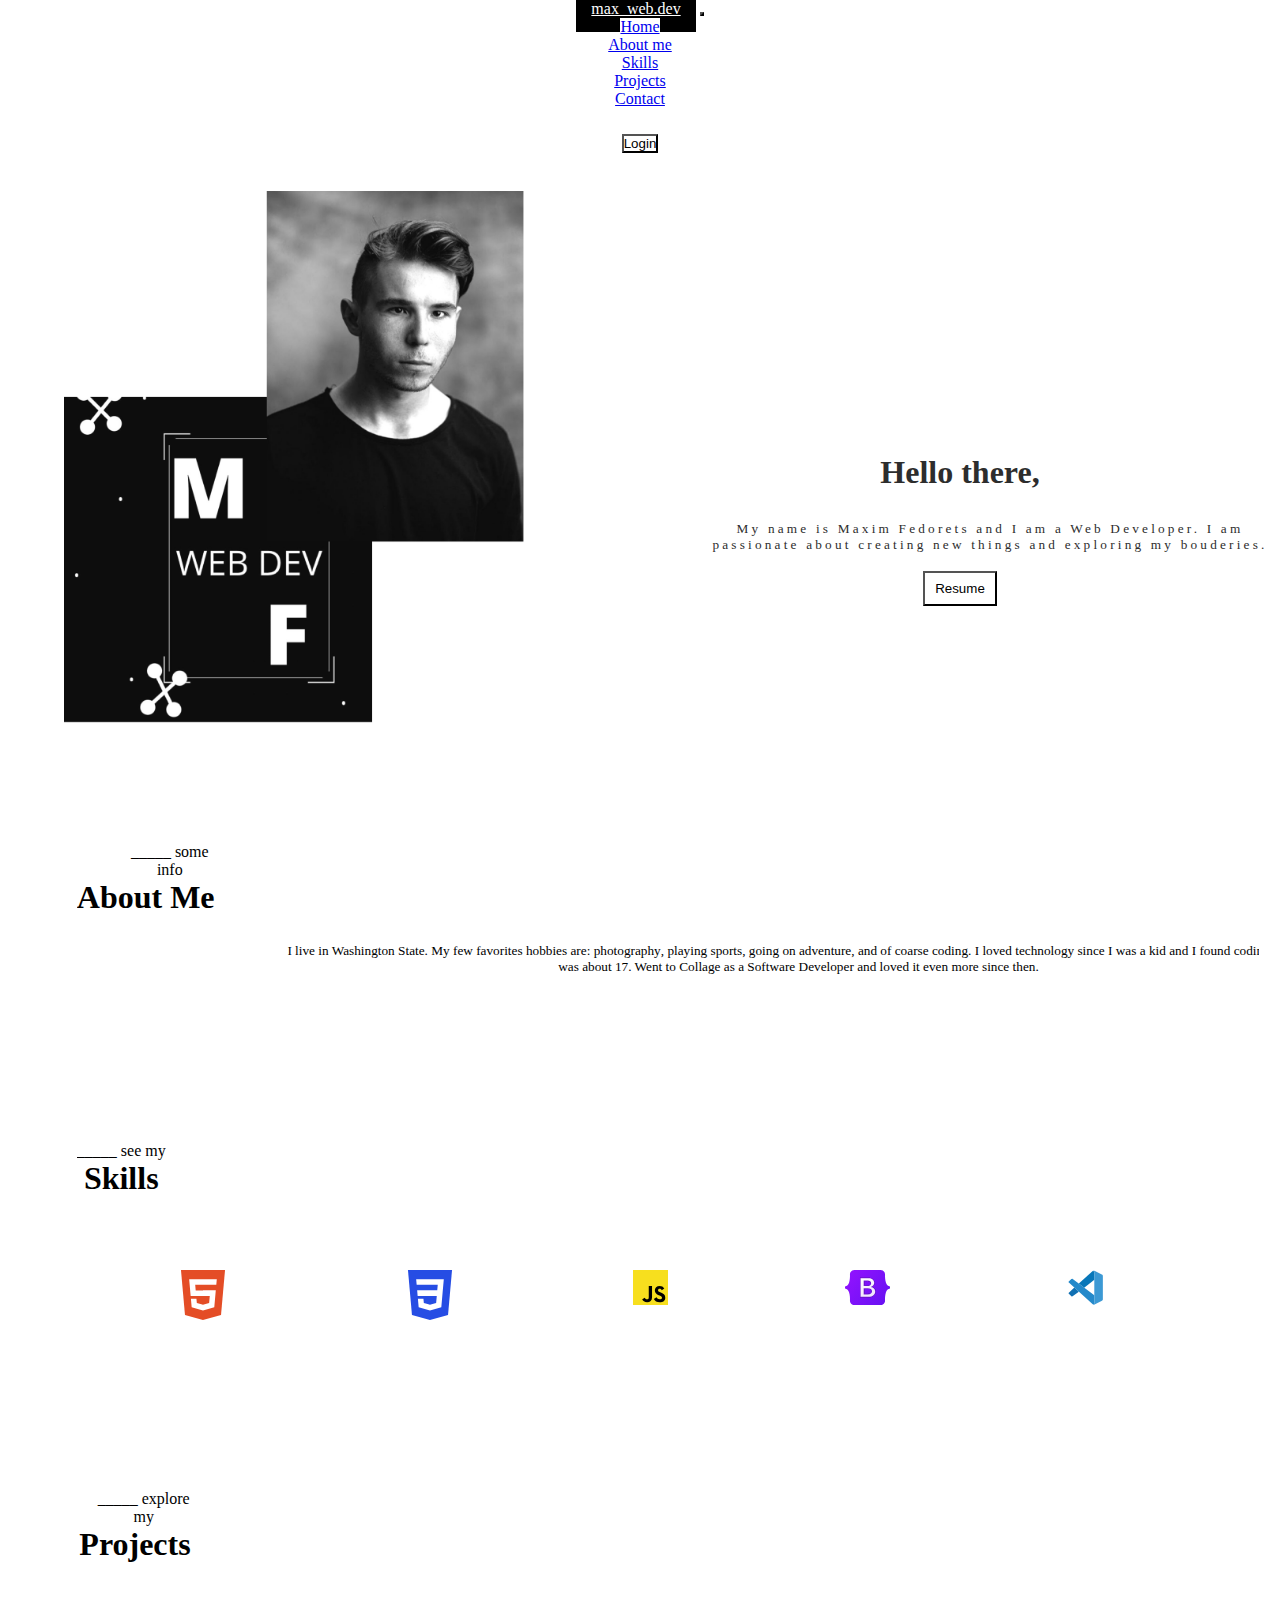
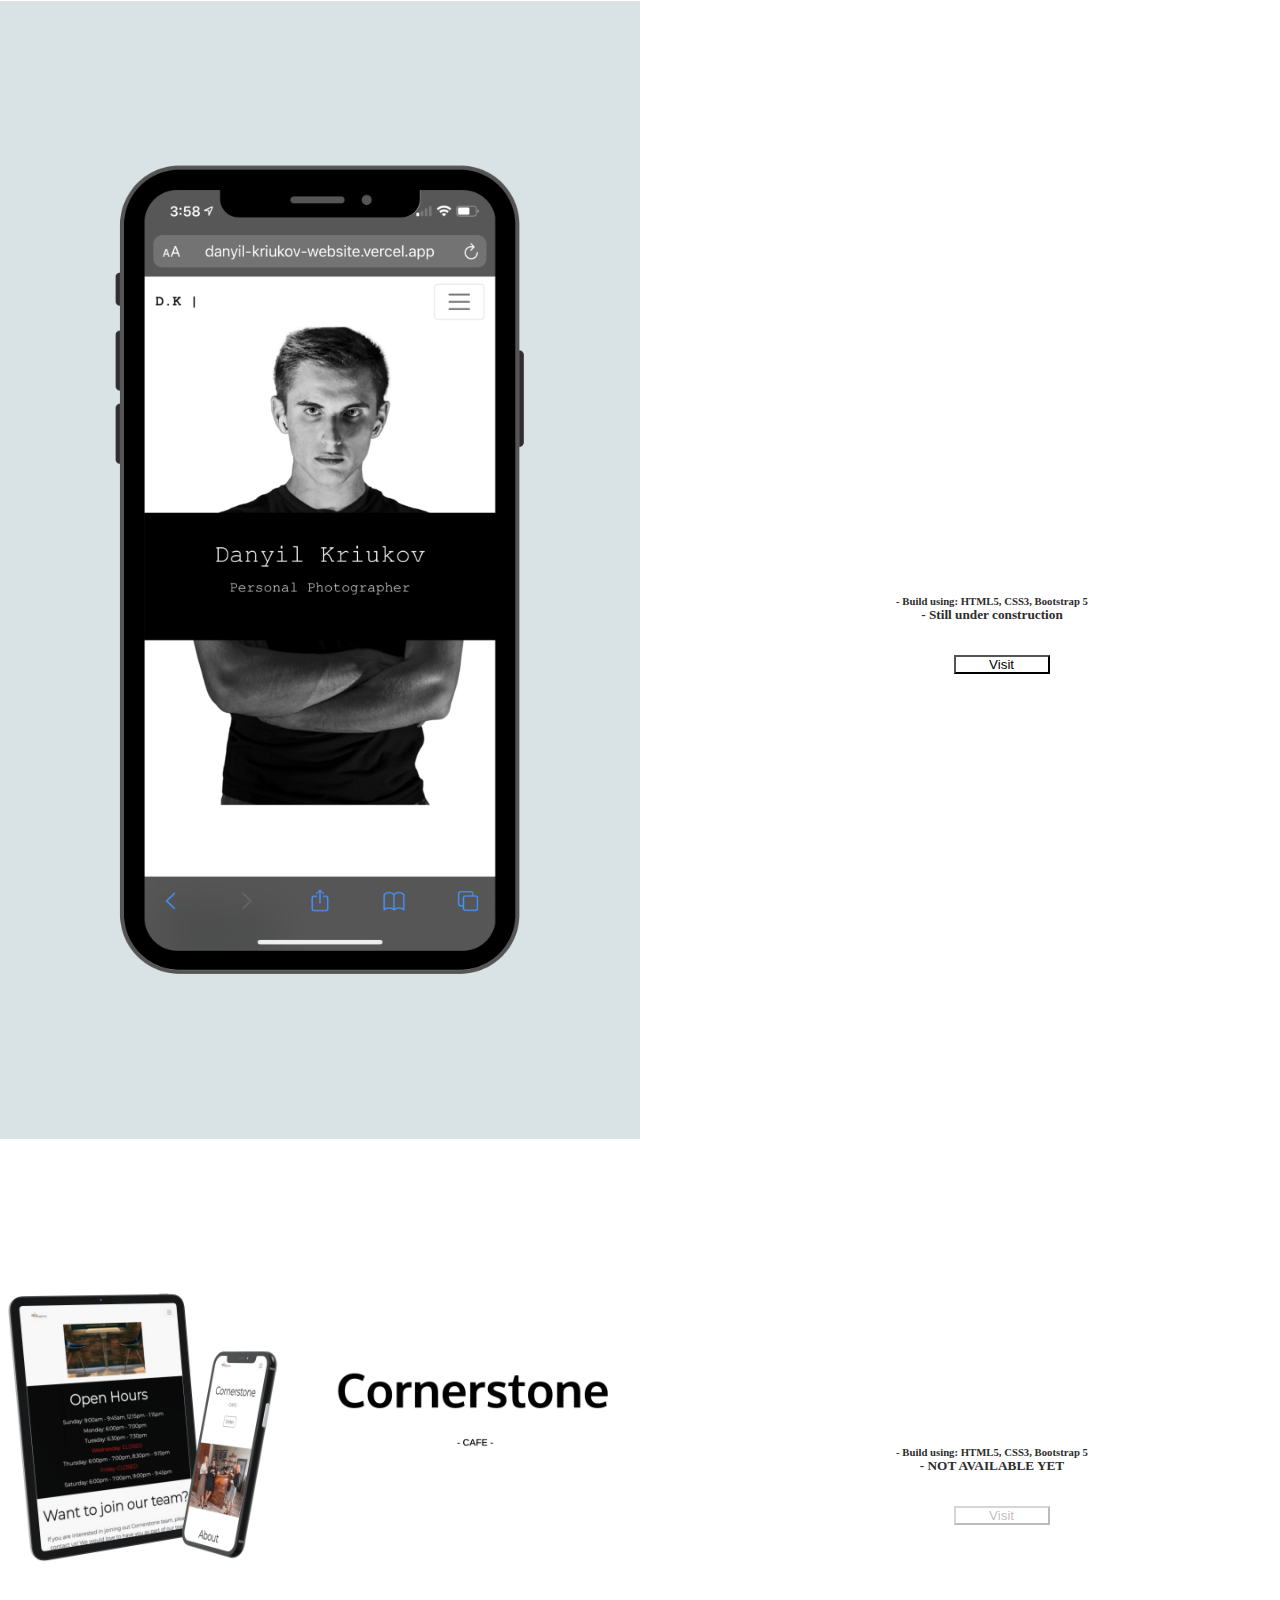
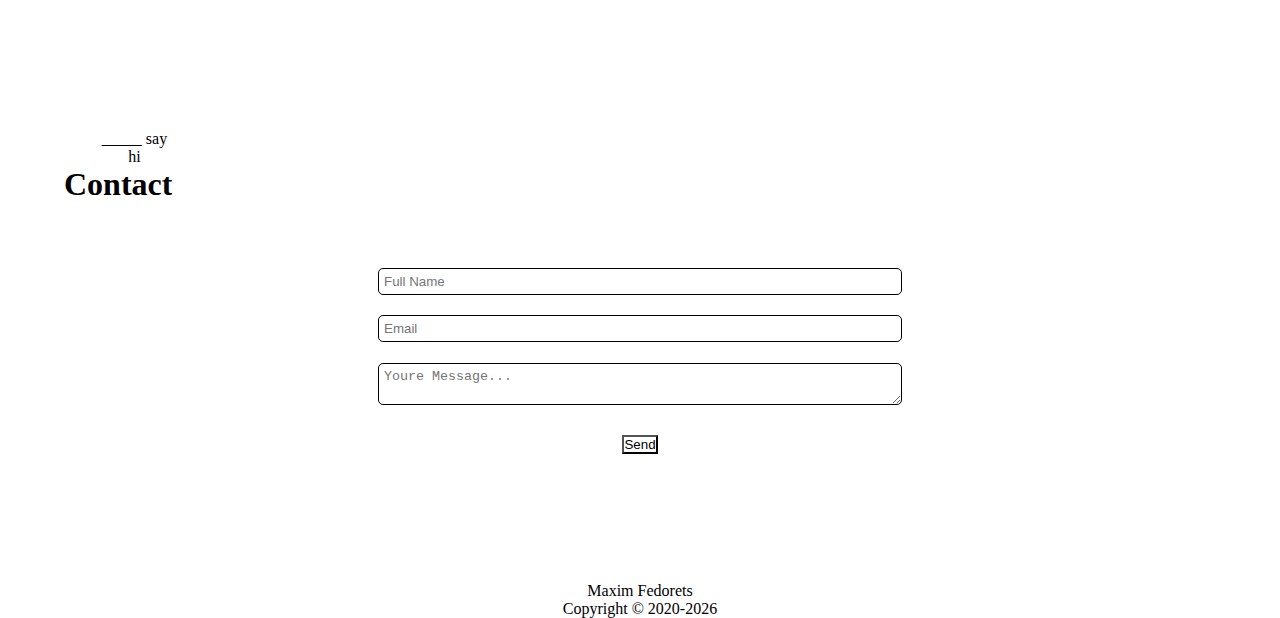
<file: index.html>
<!-- Created and designed by Maxim Viktor Fedorets
        Starting day:  6/24/2021
        End day: 
-->

<!doctype html>
<html lang="en">
  <head>
    <!-- Required meta tags -->
    <meta charset="utf-8">
    <meta name="viewport" content="width=device-width, initial-scale=1">
    <!-- Bootstrap CSS -->
    <link href="https://cdn.jsdelivr.net/npm/bootstrap@5.0.2/dist/css/bootstrap.min.css" rel="stylesheet" integrity="sha384-EVSTQN3/azprG1Anm3QDgpJLIm9Nao0Yz1ztcQTwFspd3yD65VohhpuuCOmLASjC" crossorigin="anonymous">
    <link rel="stylesheet" type="text/css" href="decoration.css">
    <title>max_web.dev | Home</title>
  </head>
  <body>
    

<!-- PAGE NAVIGATION -->
<nav class="navbar sticky-top navbar-expand-lg navbar-light bg-white">
    <div class="container-fluid">
      <a class="navbar-brand" href="index.html" id="text">max_web.dev</a>
      <button class="navbar-toggler" type="button" data-bs-toggle="collapse" data-bs-target="#navbarSupportedContent" aria-controls="navbarSupportedContent" aria-expanded="false" aria-label="Toggle navigation">
        <span class="navbar-toggler-icon"></span>
      </button>
      <div class="collapse navbar-collapse" id="navbarSupportedContent">
        <ul class="navbar-nav me-auto mb-2 mb-lg-0">
          <li class="nav-item">
            <a class="nav-link" href="index.html">Home</a>
          </li>
          <li class="nav-item">
            <a class="nav-link" href="#aboutSection">About me</a>
          </li>
          <li class="nav-item">
            <a class="nav-link" href="#skillsSection">Skills</a>
          </li>
          <li class="nav-item">
            <a class="nav-link" href="#projectsSection">Projects</a>
          </li>
          <li class="nav-item">
            <a class="nav-link" href="#contactSection">Contact</a>
          </li>
        </ul>
        <form class="d-flex">
        <a href = "login.html" target="_blank">
            <button type="button" class="btn btn-outline-secondary">Login</button>
        </a>
        </form>
      </div>
    </div>
  </nav>


<!-- WELCOME SECTION -->
<section class="welcomeSection">
    <div class="welcomeImage">
        <img src="welcomePic.png" height="550">
    </div>
    <div class="welcomeText">
        <h1>Hello there,</h1>
        <h5>My name is <b>Maxim Fedorets</b> and I am a Web Developer. I am passionate about creating new things and exploring my bouderies.</h5>
        <button type="button" class="btn btn-dark">Resume</button>
    </div>
</section>





<!-- ABOUT SECTION -->
<section class="aboutSection" id="aboutSection"> 
    <div class="aboutHeading">
        <p>_____ some info</p>
        <h1>About Me</h1>
    </div>
    <div class="aboutText">
        <h5>I live in Washington State. My few favorites hobbies are: <b>photography</b>, <b>playing sports</b>, <b>going on adventure</b>, and of coarse <b>coding</b>.
        I loved technology since I was a kid and I found coding when I was about 17. Went to Collage as a Software Developer and loved it even more since then.
    </h5>
    </div>
</section>




<!-- SKILLS SECTION -->
<section class="skillsSection" id="skillsSection"> 
    <div class="skillsHeading">
        <p>_____ see my</p>
        <h1>Skills</h1>
    </div>
    <div class="skillsLogos">
        <ul>
            <li>
                <img src="htmlicon.svg">
            </li>
            <li>
                <img src="cssicon.svg">
            </li>
            <li>
                <img src="javascripticon.svg" width="35" height="35">
            </li>
            <li>
                <img src="bootstrapicon.svg" width="45" height="35">
            </li>
            <li>
                <img src="visualstudioicon.svg" width="35" height="35">
            </li>
            <!-- To Come 
            <li>React</li>
            <li>SASS</li>
            -->
            
        </ul>
    </div>
</section>




<!-- PROJECTS SECTION-->
<section class="projectSection" id="projectsSection">
    <div class="projectsHeading">
        <p>_____ explore my</p>
        <h1>Projects</h1>
    </div>

    <div class="project">
        <ul class="projects">
            <li>
                <section class="firstProject">
                    <div class="projectPicture">
                        <img src="Danyil.png">
                    </div>
                    <div class="ProjectText">
                        <h6>- Build using: HTML5, CSS3, Bootstrap 5</h6>
                        <h5>- Still under construction</h5>
                        <a href = "https://danyil-kriukov-website.vercel.app/" target="_blank">
                        <button type="button"class="btn btn-dark" id="visitButton">Visit</button>
                        </a>
                    </div>
                </section>
            </li>

            <li>
                <section class="secondProject">
                    <div class="projectPicture">
                        <img src="Cornerstone.png">
                    </div>
                    <div class="ProjectText">
                        <h6>- Build using: HTML5, CSS3, Bootstrap 5</h6>
                        <h5>- NOT AVAILABLE YET</h5>
                        <button type="button" class="btn btn-dark" id="visitButton" disabled>Visit</button>
                    </div>
                </section>
            </li>
        </ul>
    </div>
</section>




<!-- CONTACT SECTION-->
<section class="contactSection" id="contactSection">
    <div class="contactHeading">
        <p>_____ say hi</p>
        <h1>Contact</h1>
    </div>

    <div class="contactForm">
    <form action="https://formspree.io/f/xyylpybj" method="POST">
        <input type="text" placeholder="Full Name " name = "Full Name" required>
        <input type="email" placeholder="Email " name = "Email"required>
        <textarea placeholder="Youre Message..." name = "Message"required></textarea>
        <button class="btn btn-outline-dark" type="submit">Send</button>
    </form>
    </div>
</section>




<footer>
    <p>Maxim Fedorets</p>
    <p> Copyright © 2020-<script>document.write(new Date().getFullYear())</script></p>
</footer>

    <script src="https://cdn.jsdelivr.net/npm/@popperjs/core@2.9.2/dist/umd/popper.min.js" integrity="sha384-IQsoLXl5PILFhosVNubq5LC7Qb9DXgDA9i+tQ8Zj3iwWAwPtgFTxbJ8NT4GN1R8p" crossorigin="anonymous"></script>
    <script src="https://cdn.jsdelivr.net/npm/bootstrap@5.0.2/dist/js/bootstrap.min.js" integrity="sha384-cVKIPhGWiC2Al4u+LWgxfKTRIcfu0JTxR+EQDz/bgldoEyl4H0zUF0QKbrJ0EcQF" crossorigin="anonymous"></script>
    <script src="javascriptfile.js"></script>
  </body>
</html>
</file>
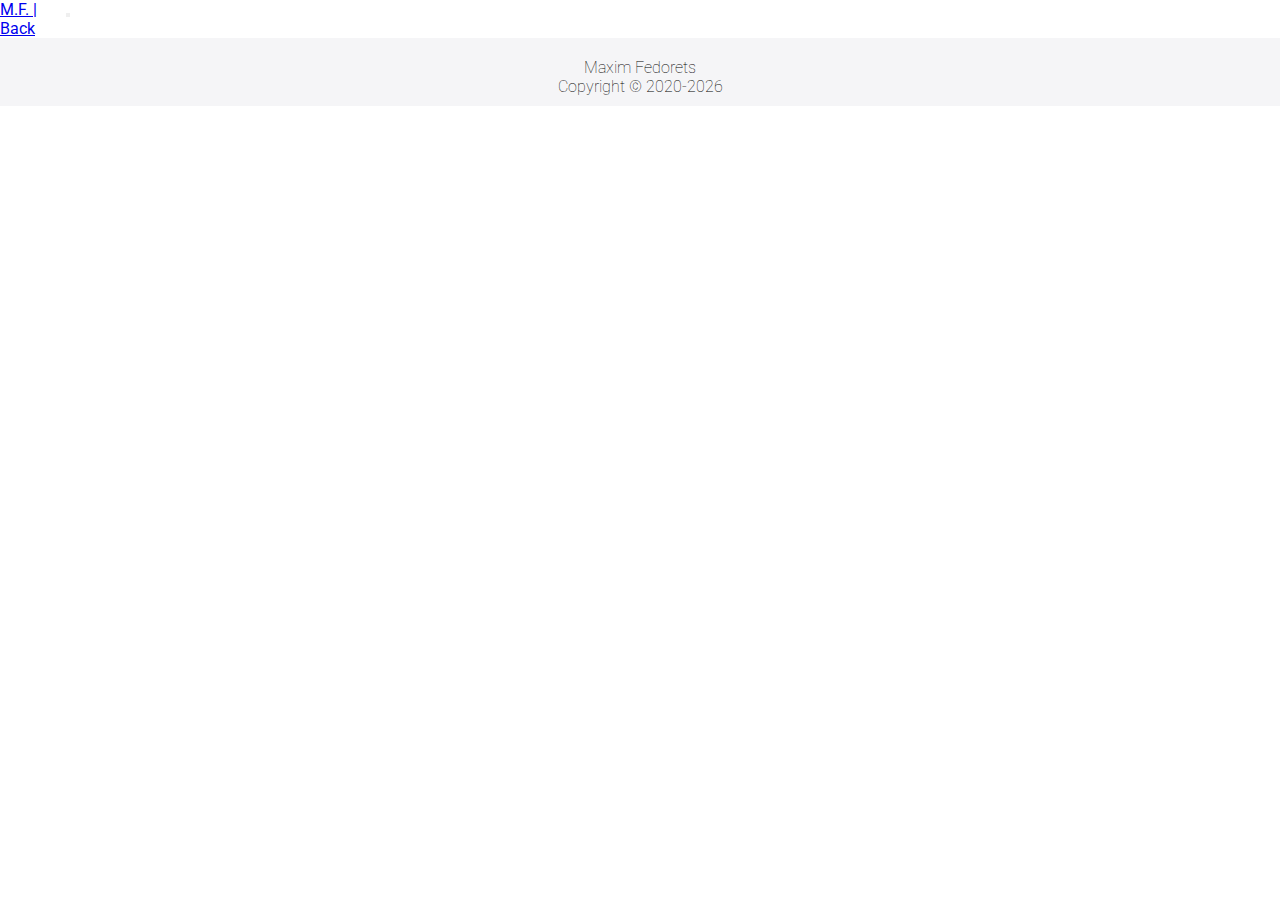
<file: latestnews.html>
<!DOCTYPE html>
<html lang="en">
  <head>
    <!-- Required meta tags -->
    <meta charset="utf-8">
    <meta name="viewport" content="width=device-width, initial-scale=1">
    <!-- Bootstrap CSS -->
    <link href="https://cdn.jsdelivr.net/npm/bootstrap@5.0.0/dist/css/bootstrap.min.css" rel="stylesheet" integrity="sha384-wEmeIV1mKuiNpC+IOBjI7aAzPcEZeedi5yW5f2yOq55WWLwNGmvvx4Um1vskeMj0" crossorigin="anonymous">
    <link rel="stylesheet" type="text/css" href="websitedecoration.css">
    <!-- GOOGLE FONTS -->
    <link href="https://fonts.googleapis.com/css2?family=Roboto:wght@300&display=swap" rel="stylesheet">
    <title>Maxim Fedorets | Blog</title>
  </head>
  <body>
    
<!-- PAGE NAVIGATION -->
    <nav class="navbar navbar-expand-lg navbar-light bg-white">
        <div class="container-fluid">
          <a class="navbar-brand" href="index.html"> M.F. |</a>
          <button class="navbar-toggler" type="button" data-bs-toggle="collapse" data-bs-target="#navbarSupportedContent" aria-controls="navbarSupportedContent" aria-expanded="false" aria-label="Toggle navigation">
            <span class="navbar-toggler-icon"></span>
          </button>
          <div class="collapse navbar-collapse" id="navbarSupportedContent">
            <ul class="navbar-nav me-auto mb-2 mb-lg-0">
              <li class="nav-item">
                <a class="nav-link active" aria-current="page" href="blog.html">Back</a>
              </li>
            </ul>
          </div>
        </div>
      </nav>













<footer>
    <p>Maxim Fedorets</p>
    <p> Copyright © 2020-<script>document.write(new Date().getFullYear())</script></p>
  </footer>
      <!-- Option 2: Separate Popper and Bootstrap JS -->
      <script src="https://cdn.jsdelivr.net/npm/@popperjs/core@2.9.2/dist/umd/popper.min.js" integrity="sha384-IQsoLXl5PILFhosVNubq5LC7Qb9DXgDA9i+tQ8Zj3iwWAwPtgFTxbJ8NT4GN1R8p" crossorigin="anonymous"></script>
      <script src="https://cdn.jsdelivr.net/npm/bootstrap@5.0.0/dist/js/bootstrap.min.js" integrity="sha384-lpyLfhYuitXl2zRZ5Bn2fqnhNAKOAaM/0Kr9laMspuaMiZfGmfwRNFh8HlMy49eQ" crossorigin="anonymous"></script>
      <!-- JAVA SCRIPT LINK -->
      <script src="javascript.js"></script>
      </body>
  </html>
</file>
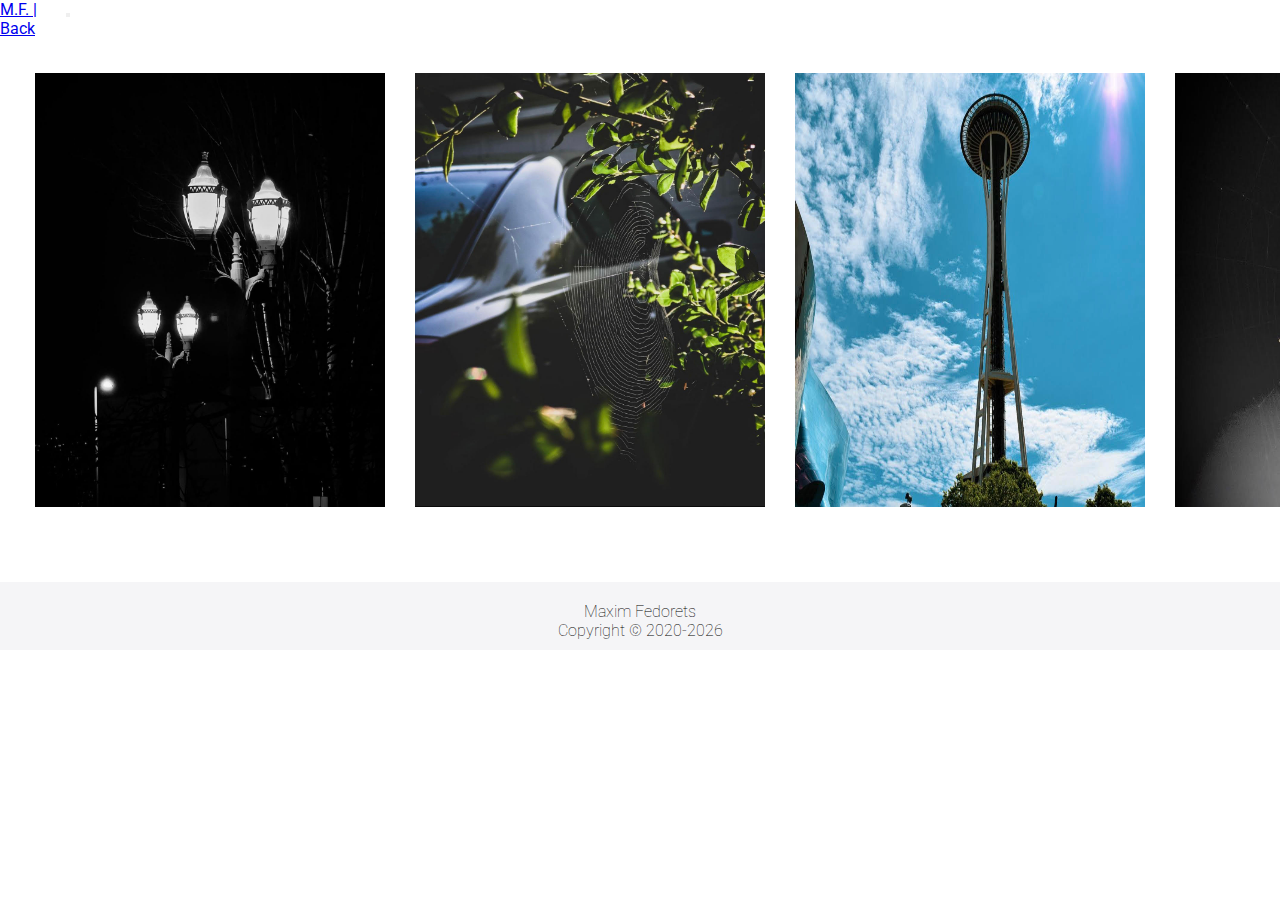
<file: mypicture.html>
<!DOCTYPE html>
<html lang="en">
  <head>
    <!-- Required meta tags -->
    <meta charset="utf-8">
    <meta name="viewport" content="width=device-width, initial-scale=1">
    <!-- Bootstrap CSS -->
    <link href="https://cdn.jsdelivr.net/npm/bootstrap@5.0.0/dist/css/bootstrap.min.css" rel="stylesheet" integrity="sha384-wEmeIV1mKuiNpC+IOBjI7aAzPcEZeedi5yW5f2yOq55WWLwNGmvvx4Um1vskeMj0" crossorigin="anonymous">
    <link rel="stylesheet" type="text/css" href="websitedecoration.css">
    <!-- GOOGLE FONTS -->
    <link href="https://fonts.googleapis.com/css2?family=Roboto:wght@300&display=swap" rel="stylesheet">
    <title>Maxim Fedorets | Blog</title>
  </head>
  <body>
    
<!-- PAGE NAVIGATION -->
    <nav class="navbar navbar-expand-lg navbar-light bg-white">
        <div class="container-fluid">
          <a class="navbar-brand" href="index.html"> M.F. |</a>
          <button class="navbar-toggler" type="button" data-bs-toggle="collapse" data-bs-target="#navbarSupportedContent" aria-controls="navbarSupportedContent" aria-expanded="false" aria-label="Toggle navigation">
            <span class="navbar-toggler-icon"></span>
          </button>
          <div class="collapse navbar-collapse" id="navbarSupportedContent">
            <ul class="navbar-nav me-auto mb-2 mb-lg-0">
              <li class="nav-item">
                <a class="nav-link active" aria-current="page" href="blog.html">Back</a>
              </li>
            </ul>
          </div>
        </div>
      </nav>



      <section class="TeamPictures">
        <div class="row">
            <div class="column">
            <img src="photo1.jpg" width="350" height="300" alt="My PHotos">
            <img src="photo2.jpg" width="350" height="250" alt="My PHotos">
            </div>
            <div class="column">
                <img src="photo3.jpg" width="350" height="300" alt="My PHotos">
                <img src="photo4.jpg" width="350" height="250" alt="My PHotos">
            </div>
        </div>
    
    
        <div class="row">
            <div class="column">
                <!-- Pictures Go Here-->
            </div>
        </div>
            
     </section>





<footer>
    <p>Maxim Fedorets</p>
    <p> Copyright © 2020-<script>document.write(new Date().getFullYear())</script></p>
  </footer>
      <!-- Option 2: Separate Popper and Bootstrap JS -->
      <script src="https://cdn.jsdelivr.net/npm/@popperjs/core@2.9.2/dist/umd/popper.min.js" integrity="sha384-IQsoLXl5PILFhosVNubq5LC7Qb9DXgDA9i+tQ8Zj3iwWAwPtgFTxbJ8NT4GN1R8p" crossorigin="anonymous"></script>
      <script src="https://cdn.jsdelivr.net/npm/bootstrap@5.0.0/dist/js/bootstrap.min.js" integrity="sha384-lpyLfhYuitXl2zRZ5Bn2fqnhNAKOAaM/0Kr9laMspuaMiZfGmfwRNFh8HlMy49eQ" crossorigin="anonymous"></script>
      <!-- JAVA SCRIPT LINK -->
      <script src="javascript.js"></script>
      </body>
  </html>
</file>
<file: decoration.css>
*{
    padding: 0;
    margin: 0;
    text-align: center;
    overflow-x: hidden;
    background-color: white;
    scroll-behavior: smooth;
}

.navbar-brand{
    background-color: #000;
    padding: 15px;}

.navbar{
    width: 100%;
}
#text{
    color: white;
}

.navbar-nav{
    margin: 0 auto;
}

                    /* MEDIA QUERIES */
                    @media screen and (max-width: 767px){
                        .navbar-nav{
                            margin: 5% auto;
                        }

                        .btn-outline-secondary{
                            width: 100%;
                        }
                    }





/*WELCOME SECTION DECOR*/
.welcomeSection{
display: flex;
flex-direction: row;
justify-content: space-between;
width: 100%;
margin-top: 3%;
}

.welcomeImage{
    background-size: contain;
    margin: 0;
    padding: 0;
    max-width: 50%;
    flex: 0 0 50%;
}

.welcomeImage img{
    width: 100%;
    object-fit: cover;
    user-select: none;
    vertical-align: middle;
    border-style: none;
}

.welcomeText{
    margin-top: 10%;
    width: 100%;
    padding: 20px;
    text-align: center;
    align-content: center;
    color: #2d2d2d;
    vertical-align: center;
}

.welcomeText h1{
    margin-bottom: 5%;
    font-weight: bolder;
}

.welcomeText h5{
    font-weight: lighter;
    letter-spacing: .2rem;
}

.welcomeText button{
    margin-top: 3%;
    padding: 8px 10px 8px 10px;
}

/*Removing the outline on button when its active or clicked*/
.btn:focus, .btn:active:focus, .btn.active:focus{
    outline:none;
    box-shadow:none;
}

                    /* MEDIA QUERIES */
                    @media screen and (max-width: 767px){
                        .welcomeSection{
                            display: flex;
                            flex-direction: column;
                            justify-content: space-evenly;
                            width: 100%;
                            margin-top: 3%;
                            }
                            
                            .welcomeImage{
                                background-size: contain;
                                margin: 0;
                                padding: 0;
                                max-width: 100%;
                                width: 100%;
                            }
                            
                            .welcomeImage img{
                                width: 100%;
                                object-fit: cover;
                                user-select: none;
                                vertical-align: middle;
                                border-style: none;
                            }
                            
                            .welcomeText{
                                margin-top: 10%;
                                width: 100%;
                                padding: 20px;
                                text-align: center;
                                align-content: center;
                                color: #2d2d2d;
                                vertical-align: center;
                            }
                            
                            .welcomeText h1{
                                margin-bottom: 5%;
                                font-weight: bolder;
                            }
                            
                            .welcomeText h5{
                                font-weight: lighter;
                                letter-spacing: .2rem;
                                text-align: left;
                                text-indent: 10px;
                            }
                            
                            .welcomeText button{
                                margin-top: 5%;
                                padding: 8px 10px 8px 10px;
                            }
                            
                            /*Removing the outline on button when its active or clicked*/
                            .btn:focus, .btn:active:focus, .btn.active:focus{
                                outline:none;
                                box-shadow:none;
                            }
                    }





/* ABOUT SECTION */
.aboutSection{
    margin-top: 8%;
}

.aboutHeading{
    float: left;
    margin-left: 6%;
}

.aboutHeading p{
    font-weight: lighter;
    margin-left: 35%;
}

.aboutHeading h1{
    font-weight: bolder;
}

.aboutText{
    width: 100%;
    text-align: center;
    width: 80%;
    margin: 5% auto;
}

.aboutText h5{
    margin-top: 3.5%;
    font-weight: lighter;
}

                    /* MEDIA QUERIES */
                    @media screen and (max-width: 767px){
                        /* ABOUT SECTION */
                            .aboutSection{
                                margin-top: 20%;
                            }

                            .aboutHeading{
                                float: left;
                                margin-left: 6%;
                                margin-top: 5%;
                            }

                            .aboutHeading p{
                                font-weight: lighter;
                                margin: 0 0 -1% 0;
                            }

                            .aboutHeading h1{
                                font-weight: bolder;
                            }

                            .aboutText{
                                width: 100%;
                                text-align: center;
                                width: 80%;
                                margin: 5% auto;
                            }

                            .aboutText h5{
                                margin-top: 5%;
                                font-weight: lighter;
                            }
                    }




                    
/* SKILLS SECTION */
.skillsSection{
    margin-top: 8%;
}

.skillsHeading{
    float: left;
    margin-left: 6%;
}

.skillsHeading p{
    font-weight: lighter;
}

.skillsHeading h1{
    font-weight: bolder;
}

.skillsLogos{
    width: 100%;
    text-align: center;
    width: 100%;
    margin: 5% auto;
}

.skillsLogos ul{
    margin-top: 5%;
    display: flex;
    flex-direction: row;
    justify-content: space-evenly;
}

                    /* MEDIA QUERIES */
                    @media screen and (max-width: 767px){
                            /* SKILLS SECTION */
                            .skillsSection{
                                margin-top: 20%;
                            }

                            .skillsHeading{
                                float: left;
                                margin-left: 6%;
                            }

                            .skillsHeading p{
                                font-weight: lighter;
                                margin-bottom: -1%;
                            }

                            .skillsHeading h1{
                                font-weight: bolder;
                            }

                            .skillsLogos{
                                width: 100%;
                                text-align: center;
                                width: 100%;
                                margin: 5% auto;
                            }

                            .skillsLogos ul{
                                margin-top: 5%;
                                display: flex;
                                flex-direction: row;
                                justify-content: space-evenly;
                            }
                        }





.projectSection{
    margin-top: 8%;
}

.projectsHeading{
    float: left;
    margin-left: 6%;
}

.projectsHeading p{
    font-weight: lighter;
    margin-left: 15%;
}

.projectsHeading h1{
    font-weight: bolder;
}

.project{
    margin-top: 3%;
    width: 100%;
}


.projects{
    display: flex;
    flex-direction: column;
    justify-content: space-evenly;
}

.firstProject{
    margin-top: 3%;
    width: 100%;
    display: flex;
    flex-direction: row;
    justify-content: space-evenly;
}

.projectPicture{
    margin: 0;
    padding: 0;
    max-width: 50%;
    flex: 0 0 50%;
}

.projectPicture img{
    width: 100%;
    object-fit: cover;
    user-select: none;
    vertical-align: middle;
    border-style: none;
    background-size: contain;
}

.ProjectText{
    width: 100%;
    padding:0;
    margin-top: 10%;
    text-align: center;
    align-content: center;
    color: #2d2d2d;
    vertical-align: center;
}

.ProjectText h6, h5{
    width: 100%;
    margin-left: 5%;
    text-align: center;
    align-items: center;
    vertical-align: middle;
}

.ProjectText #visitButton{
    margin: 5% 0 0 13%;
    width: 15%;
}


.secondProject{
    margin-top: 8%;
    width: 100%;
    display: flex;
    flex-direction: row;
    justify-content: space-evenly;
}

                    /* MEDIA QUERIES */
                    @media screen and (max-width: 767px){
                        .projectSection{
                            margin-top: 20%;
                        }
                        
                        .projectsHeading{
                            float: left;
                            margin-left: 6%;
                        }
                        
                        .projectsHeading p{
                            font-weight: lighter;
                            margin: 0 0 -1% 0;
                        }
                        
                        .projectsHeading h1{
                            font-weight: bolder;
                        }
                        
                        .project{
                            margin-top: 3%;
                            width: 100%;
                        }
                        
                        
                        .projects{
                            display: flex;
                            flex-direction: column;
                            justify-content: space-evenly;
                        }
                        
                        .firstProject{
                            margin-top: 3%;
                            width: 100%;
                            display: flex;
                            flex-direction: column;
                            justify-content: space-evenly;
                        }
                        
                        .projectPicture{
                            margin: 0;
                            padding: 0;
                            max-width: 100%;
                            flex: 0 0 100%;
                        }
                        
                        .projectPicture img{
                            width: 100%;
                            object-fit: cover;
                            user-select: none;
                            vertical-align: middle;
                            border-style: none;
                            background-size: contain;
                        }
                        
                        .ProjectText{
                            width: 100%;
                            padding:0;
                            margin: 5% auto;
                            text-align: center;
                            align-content: center;
                            color: #2d2d2d;
                            vertical-align: center;
                        }
                        
                        .ProjectText h6, h5{
                            width: 100%;
                            text-align: center;
                            align-items: center;
                            vertical-align: middle;
                            margin: 0 auto;
                        }
                        
                        .ProjectText #visitButton{
                            margin: 5% auto;
                            width: 25%;
                        }
                        
                        
                        .secondProject{
                            margin-top: 10%;
                            width: 100%;
                            display: flex;
                            flex-direction: column;
                            justify-content: space-evenly;
                        }
                    }





.contactSection{
    margin-top: 10%;
}

.contactHeading{
    float: left;
    margin-left: 5%;
}

.contactHeading p{
    font-weight: lighter;
    margin-left: 30%;
}

.contactHeading h1{
    font-weight: bolder;
}

.contactForm{
    width: 80%;
    align-items: center;
    text-align: left;
    margin: 10% auto;

}

form textarea{
    display: flex;
    flex-direction: column;
    justify-content: space-evenly;
    width: 100%;
    text-align: left;
    margin: 0 auto;
}

form input{
    margin: 1% auto;
    border: 1px solid black;
    padding: 5px;
    color: black;
    width: 50%;
    text-align: left;
    border-radius: 5px;
}

input:focus, input:active, textarea:focus, textarea:active{
    outline:none;
    box-shadow:none;
}

form textarea{
    margin: 1% auto;
    border: 1px solid black;
    padding: 5px;
    color: black;
    width: 50%;
    border-radius: 5px;
}

form button{
    margin-top: 2%;
}

                    /* MEDIA QUERIES */
                    @media screen and (max-width: 767px){
                        .contactSection{
                            margin-top: 20%;
                        }
                        
                        .contactHeading{
                            float: left;
                            margin-left: 5%;
                        }
                        
                        .contactHeading p{
                            font-weight: lighter;
                            margin: 0 0 -1% 0;
                        }
                        
                        .contactHeading h1{
                            font-weight: bolder;
                        }
                        
                        .contactForm{
                            width: 90%;
                            align-items: center;
                            text-align: left;
                            margin: 30% auto;
                        
                        }
                        
                        form textarea{
                            display: flex;
                            flex-direction: column;
                            justify-content: space-evenly;
                            width: 100%;
                            text-align: left;
                            margin: 0 auto;
                        }
                        
                        form input{
                            margin: 1% auto;
                            border: 1px solid black;
                            padding: 5px;
                            color: black;
                            width: 100%;
                            text-align: left;
                            border-radius: 5px;
                        }
                        
                        input:focus, input:active, textarea:focus, textarea:active{
                            outline:none;
                            box-shadow:none;
                        }
                        
                        form textarea{
                            margin: 1% auto;
                            border: 1px solid black;
                            padding: 5px;
                            color: black;
                            width: 100%;
                            border-radius: 5px;
                        }
                        
                        form button{
                            margin-top: 8%;
                            width: 25%;
                        }
                        

                    }



footer{
    text-align: center;
}

                    /* MEDIA QUERIES */
                    @media screen and (max-width: 767px){

                        footer{
                            text-align: center;
                            margin-top: -3%;
                        }

                    }






















/* Log in SYSTEM */

.login{
    margin-top: 10%;
    text-align: center;
    align-items: center;
    margin-bottom: 10%;

}

.login input{
    width: 20%;
    border: 1px solid black;
    text-align: left;
    padding: 5px;
}

.login button{
    margin: 0 0 0 2%;
}

                    /* MEDIA QUERIES */
                    @media screen and (max-width: 767px){
                        .login{
                            margin-top: 10%;
                            text-align: center;
                            align-items: center;
                            margin-bottom: 10%;
                        }
                        
                        .login input{
                            width: 90%;
                            border: 1px solid black;
                            margin: 1.5%;
                            text-align: left;
                            padding: 5px;
                            border-radius: 5px;
                        }
                        
                        .login button{
                            margin-top: 5%;
                        }
                    }





.greeting{
    margin-top: 5%;
    color: black;
}

.name{
    margin-top: 3%;
}
</file>
<file: websitedecoration.css>
*{
    padding: 0;
    margin: 0;
    font-family: 'Roboto', sans-serif;
}

nav .navbar{
    padding-bottom: 10px;
    color: #000000;
}

.navbar-brand{
    padding-right: 25px;
}


.greeting{
    font-weight: bold;
    margin-top: 3%;
    text-align: center;
    padding: 20px;
    background-color: black;
    color: white;
}

.welcomeSection{
    margin-top: 5%;
    display: flex;
    flex-direction: row;
    justify-content: space-evenly;
    width: 100%;
    text-align: center;
    align-items: center;
}

.welcomeText h1{
    font-size: 4.5rem;
}



/* ------------------------------------------------------------------------------------------------------*/
/* MEDIA QUERIES */
@media screen and (max-width:767px){

    nav .navbar{
        padding-bottom: 10px;
        color: #000000;
        width: 100%;
    }
    
    .navbar-brand{
        padding-right: 25px;
    }
    
    .navbar li{
        text-align: center;
    }

    .navbar-toggler{
        border: white;
    }

    .greeting{
        font-weight: bold;
        margin-top: 10%;
        text-align: center;
        padding: 20px;
        background-color: black;
        color: white;
    }
    
    .welcomeSection{
        display: flex;
        flex-direction: column-reverse;
        justify-content: space-evenly;
        width: 100%;
        overflow: hidden;
        text-align: center;
        align-items: center;
    }
    
    .welcomeText h1{
        font-size: 3.5rem;
        margin:10% 0 15% 0;
    }
}










.favoriteQuote{
    padding: 10px;
    width: 50%;
    background-color: #c4c4c4;
    margin: 4.5% auto;
    text-align: center;
}

.quote h3{
   padding-top: 10px;
   margin-bottom: 3%;
}

.quote p{
    font-weight: lighter;
}



/* ------------------------------------------------------------------------------------------------------*/
/* MEDIA QUERIES */
@media screen and (max-width:767px){

    .favoriteQuote{
        padding: 10px;
        width: 100%;
        overflow: hidden;
        background-color: #c4c4c4;
        /* margin: 4.5% auto; */
        text-align: center;
    }
    
    .quote h3{
       padding-top: 10px;
       margin-bottom: 3%;
       font-weight: bolder;
    }
    
    .quote p{
        font-weight: lighter;
    }
    
}










.aboutSection{
    margin-top: 5%;
    display: flex;
    flex-direction: row;
    justify-content: space-evenly;
    width: 100%;
    text-align: center;
    align-items: center;
    padding: 0 30px 0 30px;
}
.aboutText{
    margin-right: 5%;
    padding: 25px;
    background-color: #000000;
    color: #ffffff;
}
.aboutText h1{
    font-size: 4.5rem;
}



/* ------------------------------------------------------------------------------------------------------*/
/* MEDIA QUERIES */
@media screen and (max-width:767px){

    .aboutSection{
        width: 100%;
        overflow: hidden;
        display: flex;
        flex-direction: column;
        justify-content: space-evenly;
        text-align: center;
        align-items: center;
        align-content: center;
        padding: 0;
    }

    .aboutText{
        width:100%;
        overflow: hidden;
        background-color: #000000;
        color: #ffffff;
        margin-bottom: 5%;
        margin-right: 0;
    }

    .aboutText h1{
        font-size: 3rem;
        margin-bottom: 10%;
    }

    .aboutPicture{
        width: 100%;
        overflow: hidden;
        padding: 0%;
        margin: 0%;
    }
}










.factSection{
    margin-top: 5%;
    display: flex;
    flex-direction: row;
    justify-content: space-evenly;
    width: 100%;
    text-align: center;
    align-items: center;
    padding: 0 30px 0 30px;

}

.people_say_Text{
    margin-left: 5%;
    padding: 30px;
    background-color: #000000;
    color: #ffffff;
}

.people_say_Text h1{
    font-size: 3rem;
    margin-bottom: 5%;
}

.people_say_Text li{
    text-decoration: none;
    list-style: none;
    margin-bottom: 1%;
}



/* ------------------------------------------------------------------------------------------------------*/
/* MEDIA QUERIES */
@media screen and (max-width:767px){

    .factSection{
        margin-top: 5%;
        display: flex;
        flex-direction: column-reverse;
        justify-content: space-evenly;
        width: 100%;        
        overflow: hidden;
        padding: 0;
        text-align: center;
        align-items: center;
        align-content: center;
    }

    .factPicture{
        width: 100%;
        overflow: hidden;
        padding: 0%;
        margin: 0%;
    }
    
    .people_say_Text{
        width: 100%;
        overflow: hidden;
        background-color: #000000;
        color: #ffffff;
        margin-bottom: 5%;
        margin-left: 0;
    }
    
    .people_say_Text h1{
        font-size: 2.5rem;
        margin-bottom: 10%;
    }
    
    .people_say_Text li{
        text-decoration: none;
        list-style: none;
        margin-bottom: 1%;
    }
}










.importantNewsSection{
    text-align: center;
    margin-top: 5%;
    background-color:#c4c4c4;
    color: black;
    padding:20px
}


.importantNewsSection h1{
    font-weight: bolder;
    margin-bottom: 1.5%;
    margin-top: 1%;
}

.btn-dark{
    margin-top: 1%;
    border-radius: 0;
    display: none;
}

.btn-dark:active, .btn-dark:focus, .btn-dark:active:focus{
    outline: 0;
    border-style: none;
    box-shadow:none;
}


/*Decorationg the countdown*/
.count_down{
    margin-top: 3%;
    display: flex;
    flex-direction: row;
    justify-content: space-evenly;
    width: 100%;
    align-content: center;
}

.opening h3{
    font-size: 1rem;
}
.day, .hour, .minute, .second{
    font-size: 4;
    font-weight: normal;
}

#time{
    font-size: 3rem;
}

/* ------------------------------------------------------------------------------------------------------*/
/* MEDIA QUERIES */
@media screen and (max-width:767px){

    .importantNewsSection{
        text-align: center;
        margin-top: 5%;
        background-color:#c4c4c4;
        color: black;
        padding:20px
    }
    
    
    .importantNewsSection h1{
        font-weight: bolder;
        margin-bottom: 10%;
        margin-top: 1%;
        font-size: 2.5rem;
    }
    
    .btn-dark{
        margin-top: 1%;
        border-radius: 0;
    }
    
    .btn-dark:active, .btn-dark:focus, .btn-dark:active:focus{
        outline: 0;
        border-style: none;
        box-shadow:none;
    }


    /*Decorationg the countdown*/
.count_down{
    margin-top: 15%;
    display: flex;
    flex-direction: row;
    justify-content: space-between;
    width: 100%;
    align-content: center;
}

.opening h3{
    font-size: 1rem;
}
.day, .hour, .minute, .second{
    font-size: 3rem;
    font-weight: normal;
}


}









footer{
    padding: 20px 0 10px 0;
    text-align: center;
    font-weight: lighter;
    background-color: #f5f5f7;
}





































/* Blog Section Decoration */
.BlogSec{
    margin: 5% 0 8% 0;
    display: flex;
    flex-direction: row;
    justify-content: space-evenly;
}

.card{
    text-align: center;
    align-items: center;
}

.card .card-title{
    text-align: center;
    font-weight: bold;
    padding: 10px;
    background-color: black;
    color: white;
}

.card .card-text{
    margin-top: 1.5rem;
}

.btn-secondary:active, .btn-secondary:focus, .btn-secondary:active:focus{
    outline: 0;
    border-style: none;
    box-shadow:none;
}

.card .btn-secondary{
    margin-top: 1.5rem;
}


/* ------------------------------------------------------------------------------------------------------*/
/* MEDIA QUERIES */
@media screen and (max-width:767px){

/* Blog Section Decoration */
.BlogSec{
    margin: 5% 0 8% 0;
    display: flex;
    flex-direction: column;
    justify-content: space-evenly;
}

.card{
    margin: 3% auto;
    text-align: center;
    align-items: center;
    margin-bottom: 3.5%;
}

.card .card-title{
    text-align: center;
    font-weight: bold;
    padding: 10px;
    background-color: black;
    color: white;
}

.card .card-text{
    margin-top: 1.5rem;
}

.card .btn-secondary{
    margin-top: 1.5rem;
}



}

















/*Photo PAGE */
.photoSection{
    display: block;
}

.row {
    width: 100%;
    display: flex;
    flex-direction: row;
    justify-content: space-between;
    padding: 20px;
}

.column {
    width: 100%;
    display: flex;
    flex-direction: row;
    justify-content: space-evenly;
}

.column img {
    padding: 15px;
    height: auto;
    overflow: hidden;
    text-align: center;
    align-content: center;
    align-items: center;
}

img, svg {
    vertical-align: middle;
}





/* ------------------------------------------------------------------------------------------------------*/
/* MEDIA QUERIES */
@media screen and (max-width:767px){

/*Photo PAGE */
.photoSection{
    display: block;
}

.row {
    width: 100%;
    display: flex;
    padding: 0;
    margin: 0;
    flex-direction: column;
    justify-content: space-evenly;
    overflow: hidden;
}

.column {
    width: 100%;
    display: flex;
    flex-direction: column;
    justify-content: space-evenly;
}

.column img {
    padding: 15px;
    width: 100%;
    height: auto;
    overflow: hidden;
    text-align: center;
    align-content: center;
    align-items: center;
}

mg, svg {
    vertical-align: middle;
}
}
</file>
